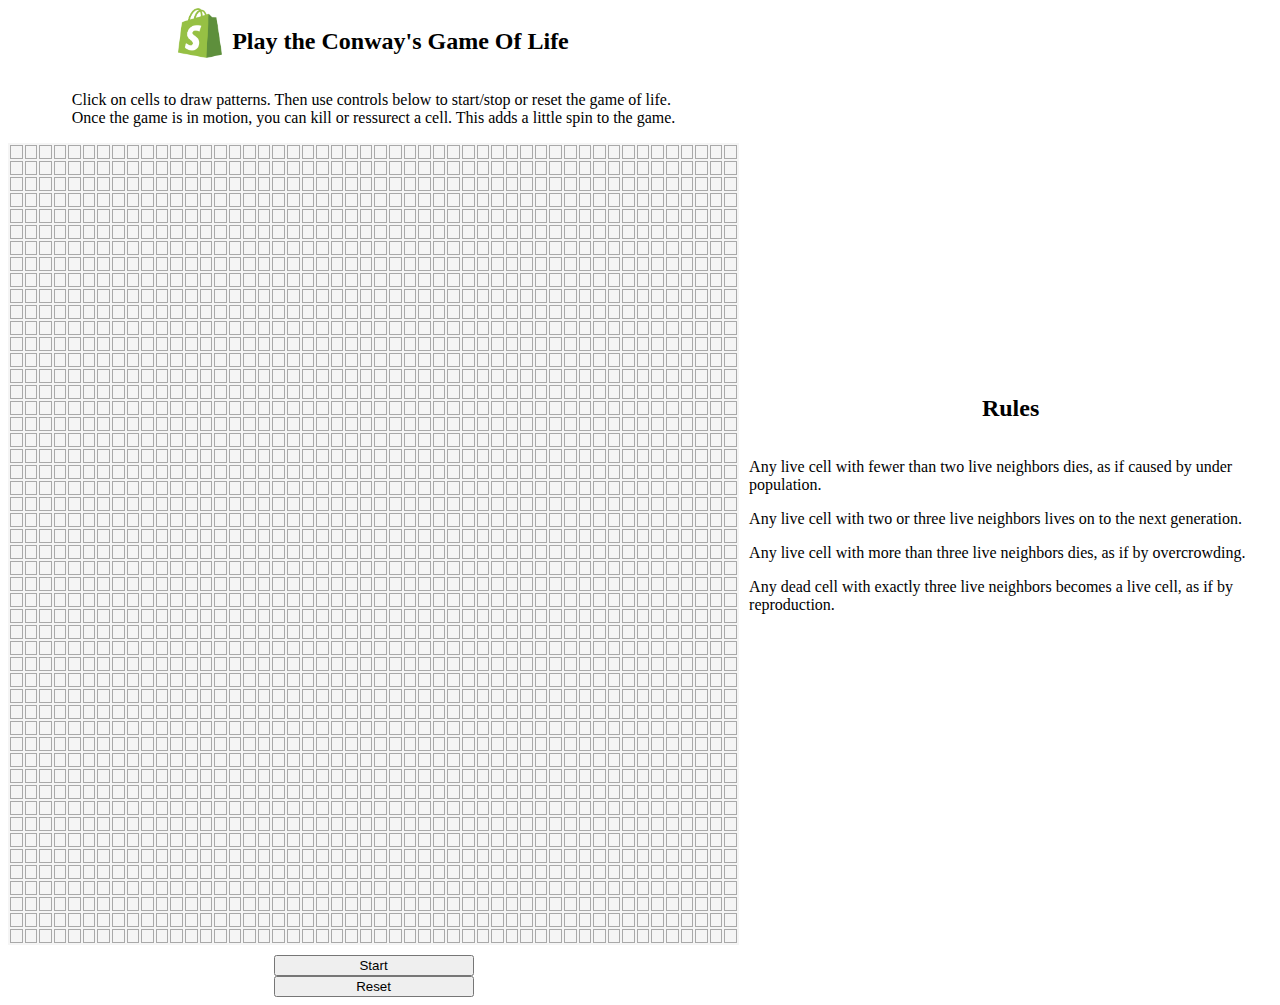
<file: index.html>
<!DOCTYPE html>
<html lang="en">

<head>
    <meta charset="UTF-8">
    <meta http-equiv="X-UA-Compatible" content="IE=edge">
    <meta name="viewport" content="width=device-width, initial-scale=1.0">
    <title>Conway's Game of Life</title>
    <link rel="stylesheet" href="style.css">

</head>

<body>
    
    
    <div class="row">
        
        <div class="display-world">
            
            <div class = "animation horizontal-center">
                <div class="title">
                    <img class = "r-margin-10" src="shopify_logo.png" alt="Done For Shopify Technical Interview" height="50" >
                    <h2>Play the Conway's Game Of Life</h2>
                </div>
                
                <p>
                    Click on cells to draw patterns. Then use controls below to start/stop or reset the game of life. <br>
                    Once the game is in motion, you can kill or ressurect a cell. This adds a little spin to the game.
                </p>
                
                <div class="table" id="world">
                    <!--Let's define our world were all the cells will live in. We will then use javascript to create the table -->

                </div>
                <Input class='button' type='button' id='btnstartstop' value='Start' onclick='startStopGol();' />
                <Input class='button' type='button' id='btnreset' value='Reset' onclick='resetWorld();' />
            </div>


            
        </div>
        <div class="rules">
            <h2>Rules</h2>
            <div class="rules-detail">
                <p>Any live cell with fewer than two live neighbors dies, as if caused by under population.</li>
                <p>Any live cell with two or three live neighbors lives on to the next generation.</li>
                <p>Any live cell with more than three live neighbors dies, as if by overcrowding.</li>
                <p>Any dead cell with exactly three live neighbors becomes a live cell, as if by reproduction.</li>
            </div>
        </div>

    </div>


    <script src="javascript.js"></script>
</body>

</html>
</file>
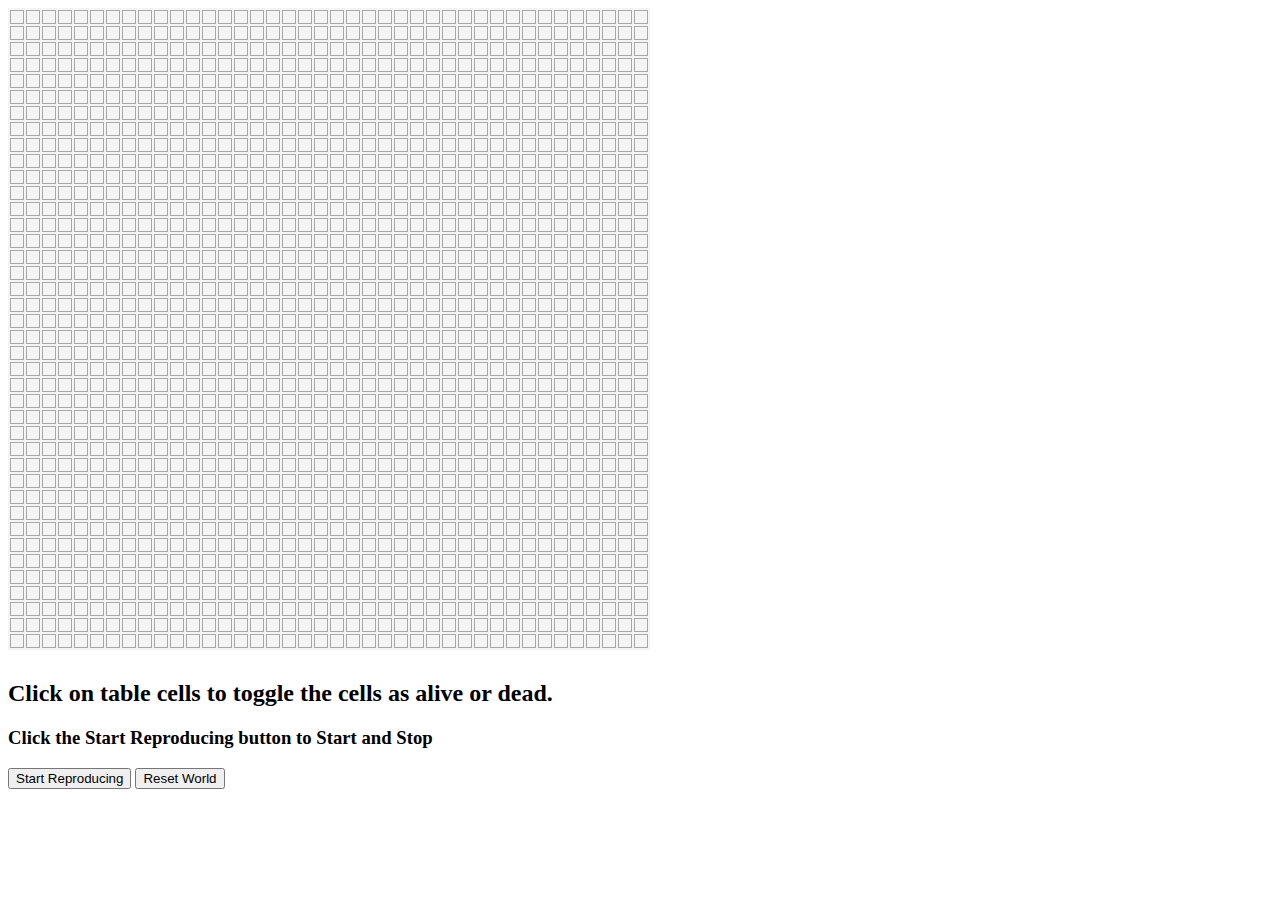
<file: main.html>
<!DOCTYPE html>
<html lang="en">
<head>
    <meta charset="UTF-8">
    <meta http-equiv="X-UA-Compatible" content="IE=edge">
    <meta name="viewport" content="width=device-width, initial-scale=1.0">
    <title>Conway's Game of Life</title>
    <link rel="stylesheet" href="main.css">
    
    

</head>
<body>
   <!-- Let's define our world were all the cells will live in. We will then use javascript to create the table-->
   <div id="world">

   </div>
<h2>Click on table cells to toggle the cells as alive or dead.</h2>
<h3>Click the Start Reproducing button to Start and Stop</h3>
<Input type='button' id='btnstartstop' value='Start Reproducing' onclick='startStopGol();' />
<Input type='button' id='btnreset' value='Reset World' onclick='resetWorld();' />


<script src="main.js"></script>
</body>
</html>
</file>
<file: style.css>
body{
    display: flex;
    flex-direction: column;
    align-items: center;
}

#world {
    padding-bottom: 10px;
}
table {
    background-color: whitesmoke;
}
td {
    border: 1px solid darkgray;
    width: 10px;
    height: 10px;
    cursor: pointer;
}


td.dead {
    background-color: transparent;
}
td.alive {
    background-image: url("/Users/jorgefernandes/Documents/projects/game_of_life.github.io/shopify_logo.png");
    background-color:rgb(149,191,70);
}

.display-world{
    display: flex;
    justify-content: center;
    flex-direction: column;
}

.button{
    cursor: pointer;
    width: 200px;
}

.row{
    display: flex;
}
.rules{
    display: flex;
    flex-direction: column;
    justify-content: center;
    align-items: center;
    margin-left: 10px;
}

.controls{
    justify-content: center;
    display: flex;
    flex-direction: column;
}

.horizontal-center{
    display: flex;
    flex-direction: column;
    align-items: center;

}

.title{
    display: flex;  
}

.r-margin-10{
    margin-right: 10px;
}
</file>
<file: main.css>
#world {
    padding-bottom: 10px;
}
table {
    background-color: whitesmoke;
}
td {
    border: 1px solid darkgray;
    width: 10px;
    height: 10px;
}


td.dead {
    background-color: transparent;
}
td.alive {
    background-color:rgb(149,191,70);
}
</file>
